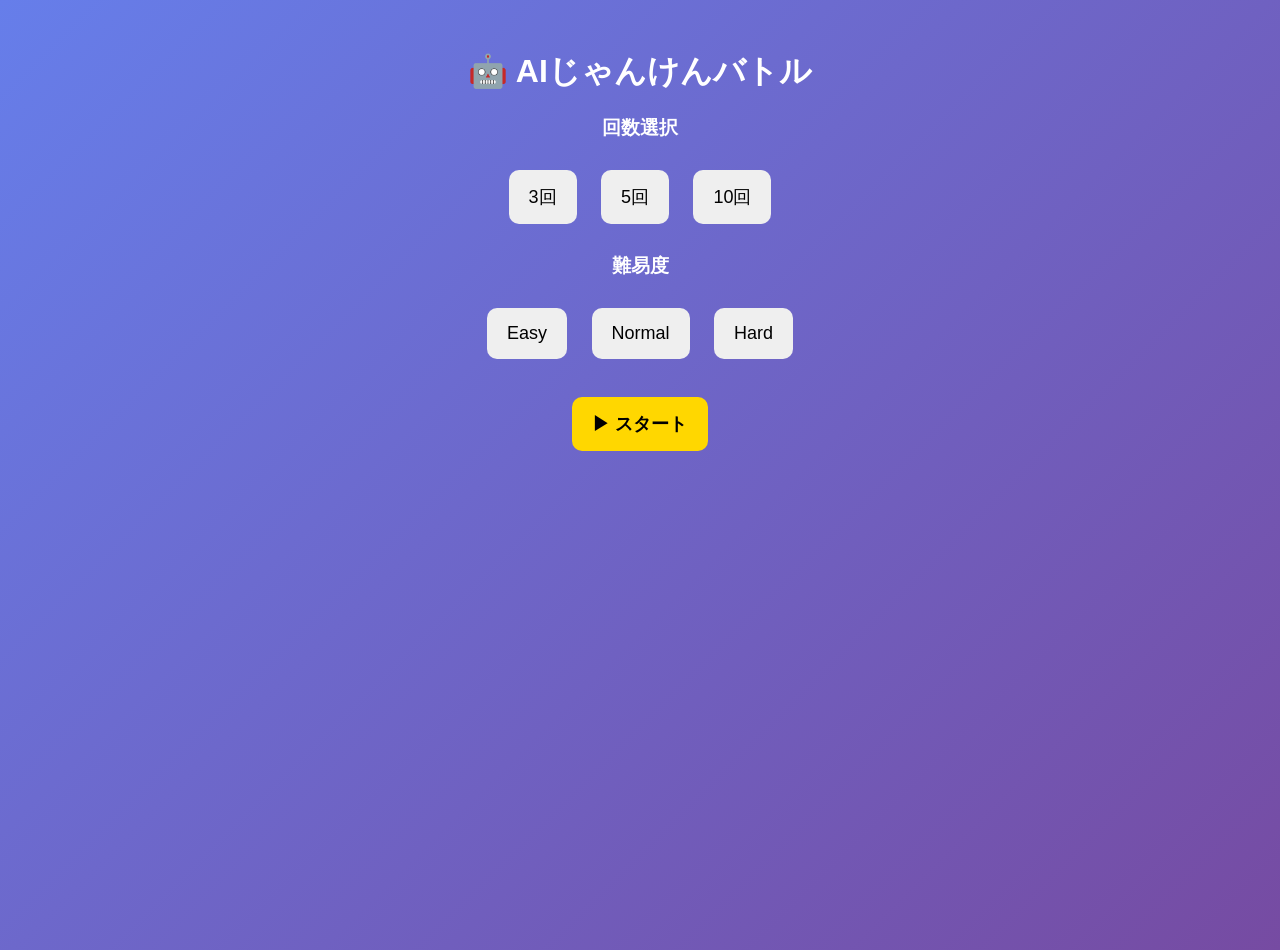
<file: index.html>
<!DOCTYPE html>
<html lang="ja">
<head>
    <meta charset="UTF-8">
    <meta name="viewport" content="width=device-width, initial-scale=1.0">
    <title>AIじゃんけんバトル</title>
    <link rel="stylesheet" href="style.css">
</head>
<body>

<div class="container">

    <!-- タイトル画面 -->
    <div id="title-screen" class="screen active">
        <h1>🤖 AIじゃんけんバトル</h1>

        <h3>回数選択</h3>
        <button class="match-btn" onclick="setMatch(3, this)">3回</button>
        <button class="match-btn" onclick="setMatch(5, this)">5回</button>
        <button class="match-btn" onclick="setMatch(10, this)">10回</button>
        <h3>難易度</h3>
        <button class="diff-btn" onclick="setDifficulty('easy', this)">Easy</button>
        <button class="diff-btn" onclick="setDifficulty('normal', this)">Normal</button>
        <button class="diff-btn" onclick="setDifficulty('hard', this)">Hard</button>

        <br><br>
        <button class="start-btn" onclick="startGame()">▶ スタート</button>
    </div>

    <!-- ゲーム画面 -->
    <div id="game-screen" class="screen">

        <h2 id="round-text">1 / 5</h2>

        <p id="status"></p>

        <p>勝ち: <span id="wins">0</span> / 負け: <span id="losses">0</span></p>

        <p>🤖 AI学習率: <span id="learning">0</span>%</p>
        <p>🔮 AI予測: <span id="prediction">-</span></p>

        <h2 id="result">手を選んでね</h2>

        <div class="buttons">
            <button onclick="play('グー')">✊</button>
            <button onclick="play('チョキ')">✌️</button>
            <button onclick="play('パー')">✋</button>
        </div>
    </div>

    <!-- 結果画面 -->
    <div id="end-screen" class="screen">
        <h1 id="final-result"></h1>
        <p id="summary"></p>
        <button onclick="location.reload()">もう一度遊ぶ</button>
    </div>

</div>

<script src="script.js"></script>

</body>
</html>
</file>
<file: style.css>
body {
    margin: 0;
    font-family: sans-serif;
    background: linear-gradient(135deg, #667eea, #764ba2);
    min-height: 100vh;
    color: white;
    text-align: center;
}

.container {
    margin-top: 50px;
}

.screen {
    display: none;
}

.active {
    display: block;
}

button {
    padding: 15px 20px;
    margin: 10px;
    border: none;
    border-radius: 10px;
    font-size: 18px;
    cursor: pointer;
}

button:hover {
    transform: scale(1.05);
}

.start-btn {
    background: gold;
    font-weight: bold;
}

.buttons button {
    font-size: 30px;
    width: 80px;
    height: 80px;
}

#status {
    color: yellow;
    font-weight: bold;
    margin: 10px 0;
}

.selected {
    border: 3px solid yellow;
    box-shadow: 0 0 15px yellow;
    transform: scale(1.05);
}
</file>
